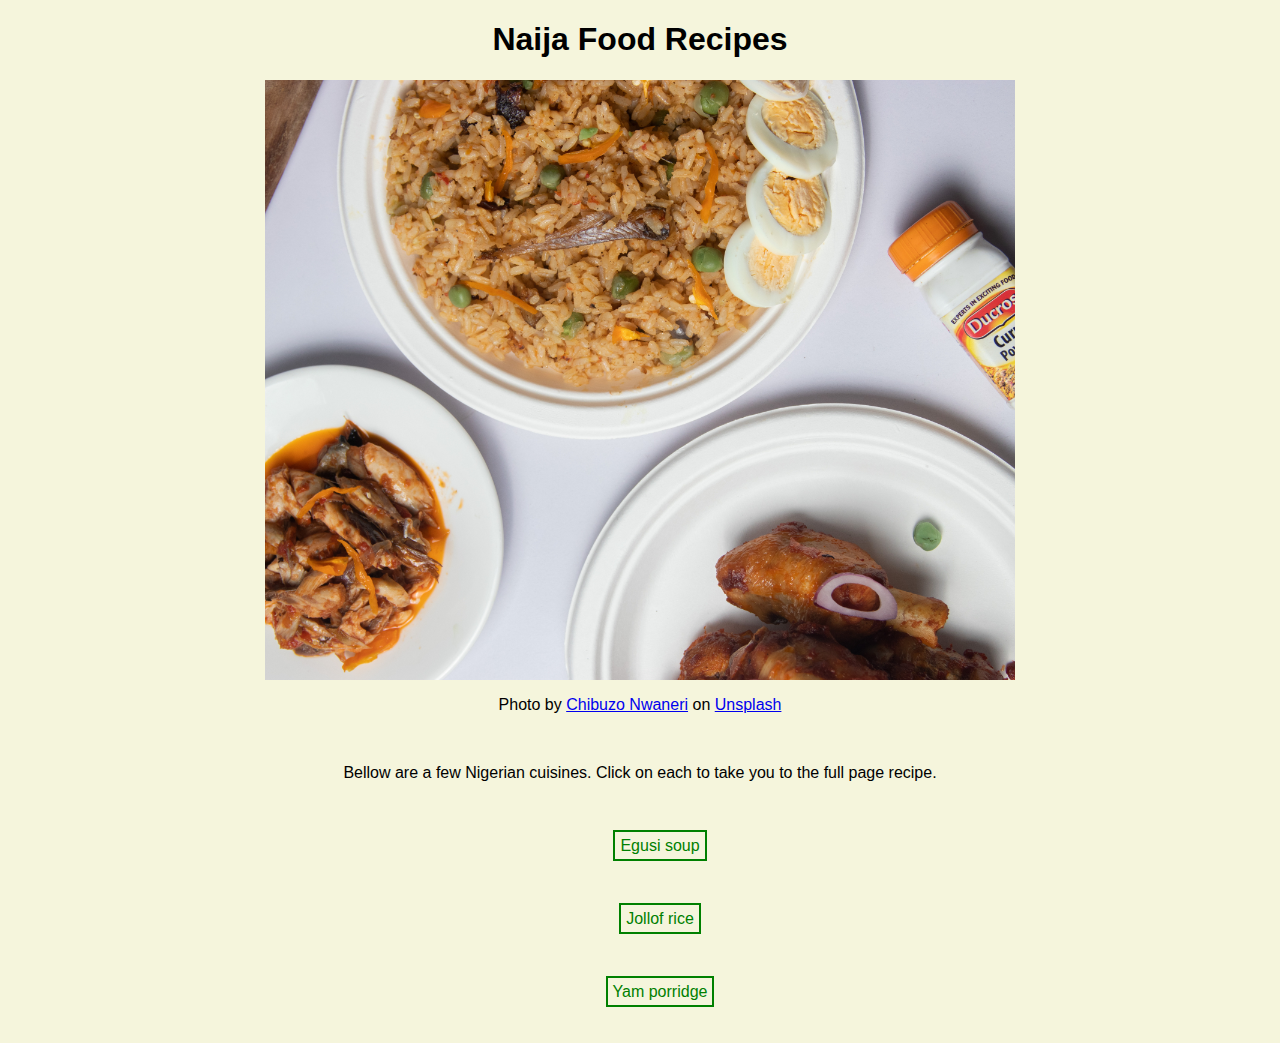
<file: index.html>
<!DOCTYPE html>
<html lang="en">
<head>
    <meta charset="UTF-8">
    <meta http-equiv="X-UA-Compatible" content="IE=edge">
    <meta name="viewport" content="width=device-width, initial-scale=1.0">
    <title>Nigerian Cuisines Recipes</title>
    <link rel="stylesheet" href="style.css">
    <style>
        img {
            height: auto;
            width: 750px;
        }

        h1 {
            font-weight: 900;
        }

        p {
            text-align: center;
        }

        @media(max-width: 750px){
            img {
                height: auto;
                width: 75%;
            }
        }
    </style>
</head>
<body>
    <h1>Naija Food Recipes</h1>
    <img src="Nigerian-Meal.jpg" alt="Served Nigerian Meal">
    <p>Photo by <a href="https://unsplash.com/@dvke_?utm_source=unsplash&utm_medium=referral&utm_content=creditCopyText">Chibuzo Nwaneri</a> on <a href="https://unsplash.com/s/photos/nigeria-food?utm_source=unsplash&utm_medium=referral&utm_content=creditCopyText">Unsplash</a>
    </p>
    <br>
    <div id="index-p">
        <p>Bellow are a few Nigerian cuisines. Click on each to take you to the full page recipe.</p>
    </div>
    <ul id="index-ul">
        <li><a href="./recipes/egusi-soup.html">Egusi soup</a></li>
        <li><a href="./recipes/jolof-rice.html">Jollof rice</a></li>
        <li><a href="./recipes/yam-porridge.html">Yam porridge</a></li>
    </ul>
    <br>
</body>
</html>
</file>
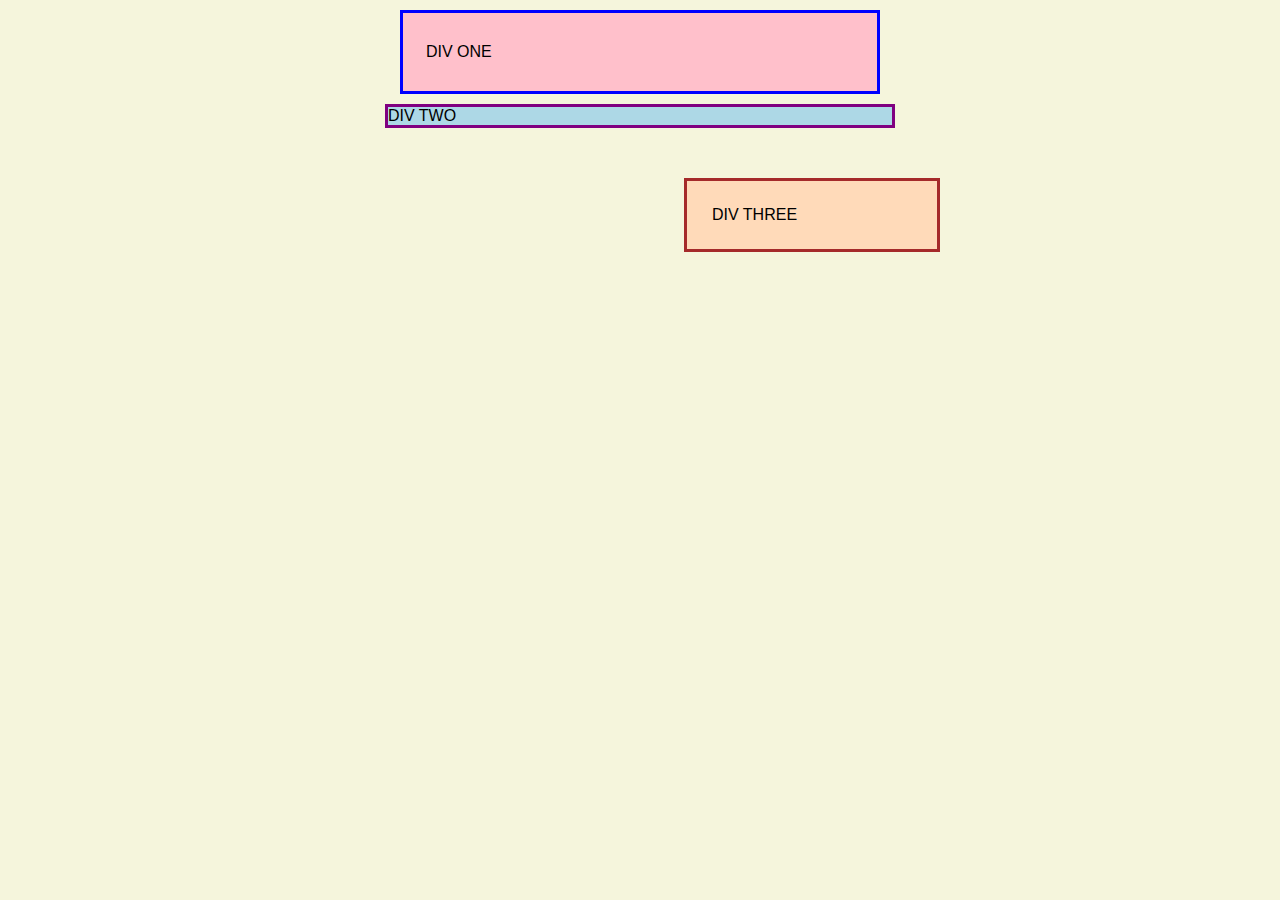
<file: TOPTests.html>
<!DOCTYPE html>
<html lang="en">
  <head>
    <meta charset="UTF-8">
    <meta http-equiv="X-UA-Compatible" content="IE=edge">
    <meta name="viewport" content="width=device-width, initial-scale=1.0">
    <title>Margin and Padding exercise</title>
    <link rel="stylesheet" href="style.css">
    <style>
        body {
        max-width: 600px;
        margin: 0 auto;
        }

        .one {
        background: pink;
        border: 3px solid blue;
        /* CHANGE ME */
        padding: 30px 23px;
        margin: 10px 60px;
        }

        .two {
        background: lightblue;
        border: 3px solid purple;
        /* CHANGE ME */
        margin-bottom: 50px;
        margin-left: 45px;
        margin-right: 45px;
        }

        .three {
        background: peachpuff;
        border: 3px solid brown;
        width: 200px;
        /* CHANGE ME */
        padding: 25px;
        margin-left: auto;
        }
    </style>
  </head>
  <body>
    <div class="one">
      DIV ONE
    </div>
    <div class="two">
      DIV TWO
    </div>
    <div class="three">
      DIV THREE
    </div>
  </body>
</html>
</file>
<file: style.css>
img {
    height: auto;
    width: 600px;
    display: block;
    margin-left: auto;
    margin-right: auto;
}
a img {
height: auto;
width: 250px;
}

body {
    background-color: beige;
    font-family: Verdana, sans-serif;
}

h1, h3 {
    text-align: center;
}

h3 {
    margin-top: 60px;
}

h4 {
    padding-left: 5px;
    border-left: 2px solid;

}


#index-ul {
    text-align: center;
    list-style: none;
}

#index-ul li {
    margin-top: 55px;
}

#index-ul a {
    text-decoration: none;
    color: green;
    padding-left: 5px;
    padding-right: 5px;
    padding-bottom: 5px;
    padding-top: 5px;
    border-left: 2px solid;
    border-bottom: 2px solid;
    border-right: 2px solid;
    border-top: 2px solid;
}

#index-ul a:hover {
    font-size: 13px;
  }

#index-p p {
    text-align: center;
}

@media(max-width: 750px) {
    img {
        height: auto;
        width: 75%;
    }
}
</file>
